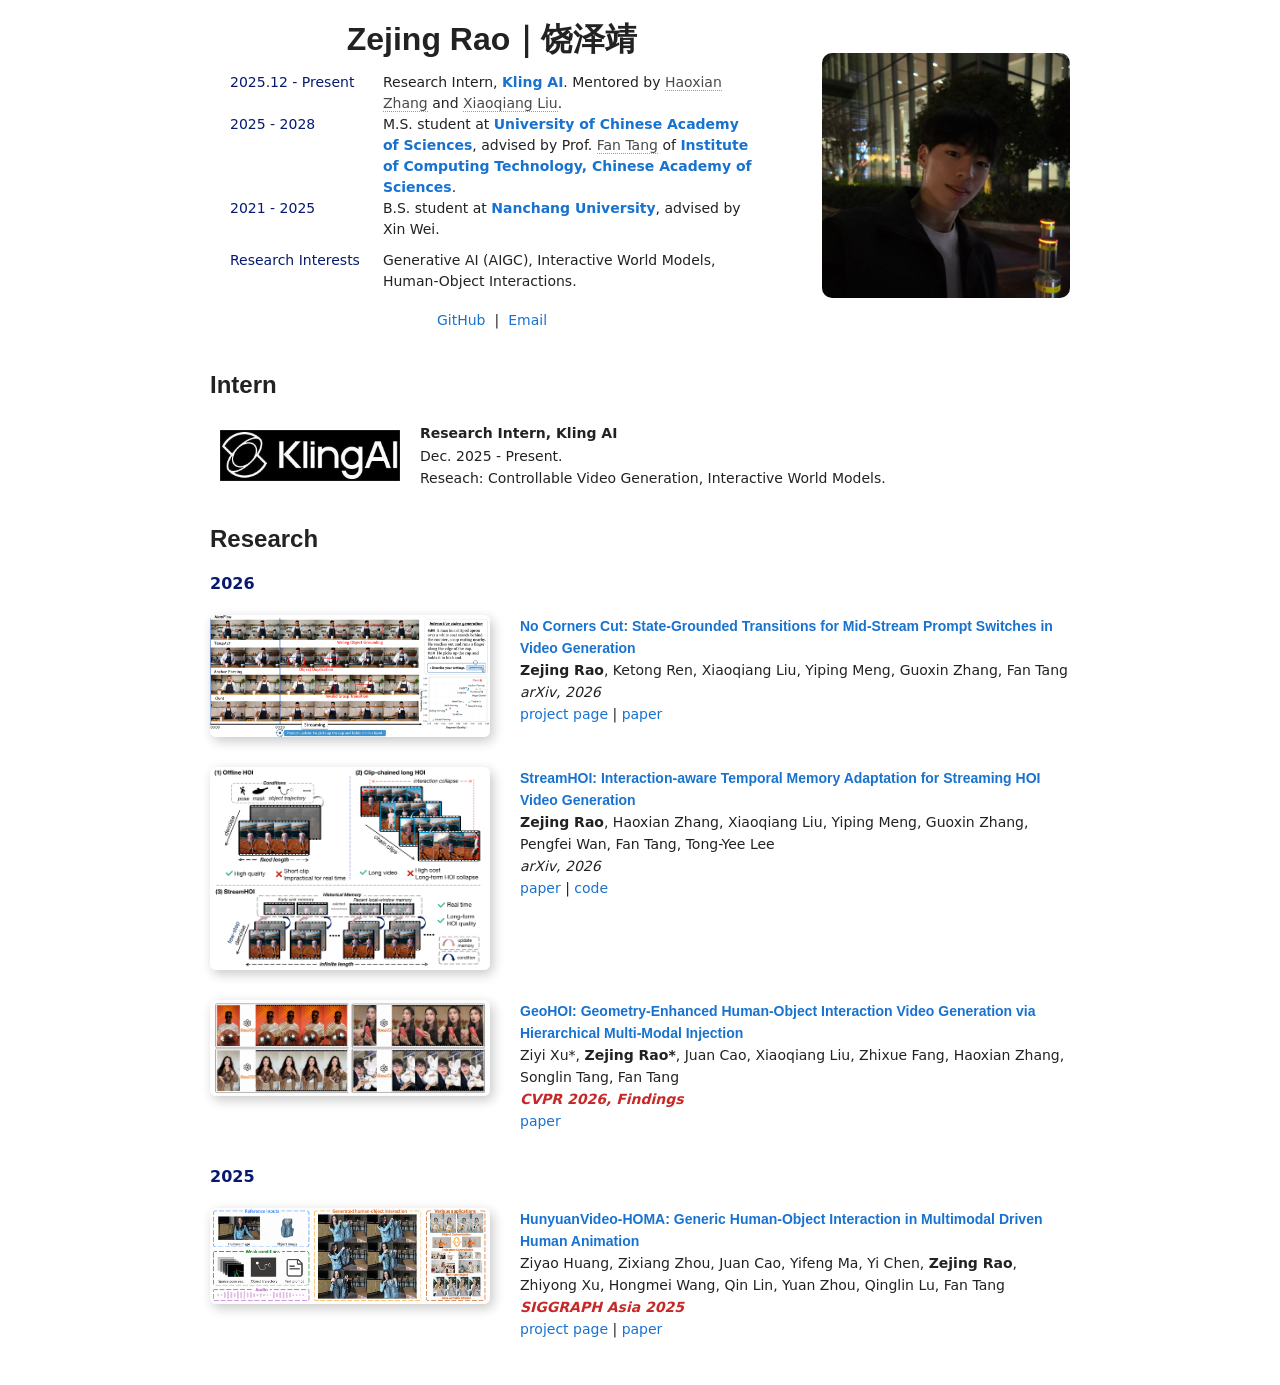
<file: index.html>
<!DOCTYPE html>
<html lang="en">
<head>
  <meta charset="utf-8">
  <meta name="viewport" content="width=device-width, initial-scale=1">
  <meta name="author" content="Zejing Rao">
  <meta name="description" content="Personal academic homepage of Zejing Rao.">
  <link rel="canonical" href="https://jayjrao.github.io/">
  <title>Zejing Rao</title>
  <link rel="icon" href="data:,">
  <link rel="stylesheet" href="stylesheet.css?v=6">
</head>
<body>
  <main class="page">
    <section class="intro-block" aria-labelledby="profile-name">
      <div class="intro-copy">
        <h1 id="profile-name">Zejing Rao｜饶泽靖</h1>
        <table class="bio-table" aria-label="Biography timeline">
          <tbody>
            <tr>
              <td class="date">2025.12 - Present</td>
              <td class="spacer"></td>
              <td class="details">Research Intern, <strong><a href="https://kling.ai/">Kling AI</a></strong>. Mentored by <a href="https://scholar.google.com/citations?user=r_aOHlQAAAAJ&amp;hl=zh-CN">Haoxian Zhang</a> and <a href="https://scholar.google.com/citations?user=tgL99eQAAAAJ">Xiaoqiang Liu</a>.</td>
            </tr>
            <tr>
              <td class="date">2025 - 2028</td>
              <td class="spacer"></td>
              <td class="details">M.S. student at <strong><a href="https://english.ucas.ac.cn/">University of Chinese Academy of Sciences</a></strong>, advised by Prof. <a href="https://tfan108.github.io/">Fan Tang</a> of <strong><a href="https://english.ict.cas.cn/">Institute of Computing Technology, Chinese Academy of Sciences</a></strong>.</td>
            </tr>
            <tr>
              <td class="date">2021 - 2025</td>
              <td class="spacer"></td>
              <td class="details">B.S. student at <strong><a href="https://english.ncu.edu.cn/">Nanchang University</a></strong>, advised by Xin Wei.</td>
            </tr>
            <tr class="research-interests">
              <td class="date">Research Interests</td>
              <td class="spacer"></td>
              <td class="details">Generative AI (AIGC), Interactive World Models, Human-Object Interactions.</td>
            </tr>
          </tbody>
        </table>
        <nav class="profile-links" aria-label="Profile links">
          <a class="wrap" href="https://github.com/JayJRao">GitHub</a>
          <span aria-hidden="true">|</span>
          <a class="wrap" href="https://zjrao24@gmail.com">Email</a>
        </nav>
      </div>
      <aside class="portrait" aria-label="Profile photo">
        <img class="portrait-img" src="assets/raozeijng.jpg" alt="Zejing Rao">
      </aside>
    </section>

    <section aria-labelledby="intern-heading">
      <h2 id="intern-heading">Intern</h2>
      <article class="intern-entry">
        <a class="intern-logo-link" href="https://kling.ai/" aria-label="Kling AI">
          <img class="intern-logo" style="width: 180px; max-width: 180px;" src="assets/klingAI2.png" alt="Kling AI logo">
        </a>
        <div class="intern-details">
          <p><strong>Research Intern, Kling AI</strong></p>
          <p>Dec. 2025 - Present.</p>
          <p>Reseach: Controllable Video Generation, Interactive World Models.</p>
        </div>
      </article>
    </section>

    <section aria-labelledby="research-heading">
      <h2 id="research-heading">Research</h2>

      <h3>2026</h3>
      <article class="paper-entry" id="segue">
        <div class="paper-media">
          <img class="paper-img" src="assets/segue.png" alt="No Corners Cut: State-Grounded Transitions for Mid-Stream Prompt Switches in Video Generation">
        </div>
        <div class="paper-details">
          <a class="paper-title" href="https://arxiv.org/abs/2609.38691">No Corners Cut: State-Grounded Transitions for Mid-Stream Prompt Switches in Video Generation</a>
          <p class="authors"><strong>Zejing Rao</strong>, Ketong Ren, Xiaoqiang Liu, Yiping Meng, Guoxin Zhang, Fan Tang</p>
          <p class="venue">arXiv, 2026</p>
          <p class="paper-links">
            <a class="wrap" href="https://anonymous.4open.science/w/No-Corners-Cut-6C5D/">project page</a> |
            <a class="wrap" href="https://arxiv.org/abs/2609.38691">paper</a>
          </p>
        </div>
      </article>

      <article class="paper-entry" id="streamhoi">
        <div class="paper-media">
          <img class="paper-img" src="assets/streamhoi-fig1.png" alt="StreamHOI overview, Figure 1">
        </div>
        <div class="paper-details">
          <a class="paper-title" href="https://arxiv.org/abs/2607.20174">StreamHOI: Interaction-aware Temporal Memory Adaptation for Streaming HOI Video Generation</a>
          <p class="authors"><strong>Zejing Rao</strong>, Haoxian Zhang, Xiaoqiang Liu, Yiping Meng, Guoxin Zhang, Pengfei Wan, Fan Tang, Tong-Yee Lee</p>
          <p class="venue">arXiv, 2026</p>
          <p class="paper-links">
            <a class="wrap" href="https://arxiv.org/abs/2607.20174">paper</a> |
            <a class="wrap" href="https://github.com/KlingAIResearch/StreamHOI">code</a>
          </p>
        </div>
      </article>

      <article class="paper-entry" id="geohoi">
        <div class="paper-media">
          <img class="paper-img" src="assets/geohoi.png" alt="GeoHOI">
        </div>
        <div class="paper-details">
          <a class="paper-title" href="https://openaccess.thecvf.com/content/CVPR2026F/html/Xu_GeoHOI_Geometry-Enhanced_Human-Object_Interaction_Video_Generation_via_Hierarchical_Multi-Modal_Injection_CVPRF_2026_paper.html">GeoHOI: Geometry-Enhanced Human-Object Interaction Video Generation via Hierarchical Multi-Modal Injection</a>
          <p class="authors">Ziyi Xu*, <strong>Zejing Rao*</strong>, Juan Cao, Xiaoqiang Liu, Zhixue Fang, Haoxian Zhang, Songlin Tang, Fan Tang</p>
          <p class="venue published-venue">CVPR 2026, Findings</p>
          <p class="paper-links">
            <a class="wrap" href="https://openaccess.thecvf.com/content/CVPR2026F/html/Xu_GeoHOI_Geometry-Enhanced_Human-Object_Interaction_Video_Generation_via_Hierarchical_Multi-Modal_Injection_CVPRF_2026_paper.html">paper</a>
          </p>
        </div>
      </article>

      <h3>2025</h3>
      <article class="paper-entry" id="hunyuanvideo-homa">
        <div class="paper-media">
          <img class="paper-img" src="assets/homa.png" alt="HunyuanVideo-HOMA">
        </div>
        <div class="paper-details">
          <a class="paper-title" href="https://arxiv.org/abs/2506.08797">HunyuanVideo-HOMA: Generic Human-Object Interaction in Multimodal Driven Human Animation</a>
          <p class="authors">Ziyao Huang, Zixiang Zhou, Juan Cao, Yifeng Ma, Yi Chen, <strong>Zejing Rao</strong>, Zhiyong Xu, Hongmei Wang, Qin Lin, Yuan Zhou, Qinglin Lu, Fan Tang</p>
          <p class="venue published-venue">SIGGRAPH Asia 2025</p>
          <p class="paper-links">
            <a class="wrap" href="https://bone-11.github.io/homa-page/">project page</a> |
            <a class="wrap" href="https://arxiv.org/abs/2506.08797">paper</a>
          </p>
        </div>
      </article>
    </section>
  </main>
</body>
</html>
</file>
<file: stylesheet.css>
:root {
  --text: #222222;
  --muted: #4a4a4a;
  --link: #1772d0;
  --hover: #f09228;
  --date: #071a6f;
  --rule: #d9e2ef;
  --soft: #f7f9fc;
  --paper-a: #dbeafe;
  --paper-b: #fef3c7;
  --paper-c: #e0f2f1;
}

* {
  box-sizing: border-box;
}

html {
  background: #ffffff;
}

body {
  margin: 0;
  color: var(--text);
  font-family: "Google Sans", "Lato", system-ui, -apple-system, BlinkMacSystemFont, "Segoe UI", Roboto, Helvetica, Arial, sans-serif;
  font-size: 14px;
  line-height: 1.5;
}

a {
  color: var(--link);
  text-decoration: none;
}

a:focus,
a:hover {
  color: var(--hover);
}

strong {
  font-weight: 700;
}

.page {
  width: 100%;
  max-width: 900px;
  margin: 0 auto;
  padding: 0 0 30px;
}

.intro-block {
  display: grid;
  grid-template-columns: minmax(0, 1fr) minmax(190px, 32%);
  gap: 8px;
  align-items: center;
}

.intro-copy {
  padding: 20px;
}

h1 {
  margin: 0 0 14px;
  text-align: center;
  font-family: "Lato", Verdana, Helvetica, sans-serif;
  font-size: 32px;
  font-weight: 700;
  line-height: 1.2;
}

h2 {
  margin: 20px 20px 8px;
  font-family: "Lato", Verdana, Helvetica, sans-serif;
  font-size: 24px;
  font-weight: 700;
  line-height: 1.2;
}

h3 {
  margin: 18px 20px 4px;
  font-size: 16px;
  font-weight: 700;
  color: var(--date);
}

.section-note {
  margin: 0 20px 8px;
  color: var(--muted);
}

.bio-table {
  width: 100%;
  border: 0;
  border-spacing: 0;
  border-collapse: separate;
}

.date {
  width: 0;
  padding: 0 3px 0 20px;
  color: var(--date);
  line-height: 1.5;
  vertical-align: top;
  white-space: nowrap;
}

.year {
  width: 0;
  padding: 0 10px 0 0;
  color: var(--date);
  line-height: 1.5;
  text-align: right;
  vertical-align: top;
  white-space: nowrap;
}

.spacer {
  width: 0;
  padding: 0 10px 0 0;
}

.details {
  padding: 0 20px 0 10px;
  line-height: 1.5;
  vertical-align: top;
}

.research-interests .date,
.research-interests .details {
  padding-top: 10px;
}

.bio-table a {
  color: var(--muted);
  border-bottom: 1px dotted #9a9a9a;
}

.bio-table a:focus,
.bio-table a:hover {
  color: var(--hover);
  border-bottom-color: var(--hover);
}

.bio-table strong a {
  color: var(--link);
  border-bottom: 0;
}

.profile-links {
  display: flex;
  flex-wrap: wrap;
  justify-content: center;
  gap: 0 9px;
  margin: 18px 0 0;
  text-align: center;
}

.wrap {
  display: inline-block;
}

.portrait {
  padding: 20px;
}

.portrait-img {
  display: block;
  width: 100%;
  height: auto;
  border-radius: 10px;
}

.intern-entry {
  display: grid;
  grid-template-columns: 190px minmax(0, 1fr);
  gap: 20px;
  align-items: center;
  margin: 0 20px 6px;
  padding: 14px 0 16px;
}

.intern-logo-link {
  display: grid;
  min-height: 50px;
  place-items: center;
  padding: 8px 10px;
}

.intern-logo {
  display: block;
  width: 50px;
  height: auto;
}

.intern-details p {
  margin: 0;
  line-height: 1.6;
}

.paper-entry {
  display: grid;
  grid-template-columns: 35% minmax(0, 1fr);
  align-items: start;
}

.paper-media {
  padding: 15px 15px 15px 20px;
}

.paper-visual {
  display: grid;
  min-height: 145px;
  aspect-ratio: 16 / 10;
  place-items: center;
  overflow: hidden;
  border-radius: 10px;
  box-shadow: 3px 4px 12px rgba(0, 0, 0, 0.22);
  color: #22384c;
  font-weight: 700;
}

.paper-img {
  display: block;
  width: 100%;
  height: auto;
  border-radius: 6px;
  box-shadow: 3px 4px 12px rgba(0, 0, 0, 0.22);
}

.paper-visual.alternate {
  border-radius: 10px;
  box-shadow: 3px 4px 12px rgba(0, 0, 0, 0.22);
}

.paper-visual.muted {
  border-radius: 10px;
  box-shadow: 3px 4px 12px rgba(0, 0, 0, 0.22);
}

.paper-details {
  padding: 15px 20px 15px 15px;
  line-height: 22px;
}

.paper-title {
  font-family: "Lato", Verdana, Helvetica, sans-serif;
  font-weight: 700;
}

.authors,
.venue,
.paper-links {
  margin: 0;
}

.authors a {
  color: var(--muted);
  border-bottom: 1px dotted #9a9a9a;
}

.venue {
  font-style: italic;
}

.published-venue {
  color: #c62828;
  font-style: italic;
  font-weight: 700;
}

.muted-link {
  color: var(--muted);
}

footer {
  margin: 12px 20px 0;
  padding-top: 12px;
  border-top: 1px solid var(--rule);
  text-align: right;
}

footer p {
  margin: 0;
  font-size: 13px;
}

@media (max-width: 675px) {
  body {
    font-size: 14px;
  }

  .page {
    padding-bottom: 24px;
  }

  .intro-block {
    grid-template-columns: 1fr;
  }

  .intro-copy {
    padding: 20px 18px 8px;
  }

  .portrait {
    order: -1;
    max-width: 270px;
    width: 100%;
    margin: 0 auto;
    padding: 20px 20px 4px;
  }

  h1 {
    font-size: 30px;
  }

  h2 {
    margin: 22px 20px 8px;
  }

  .bio-table tr {
    display: grid;
    grid-template-columns: auto 1fr;
    row-gap: 1px;
    padding: 0 0 8px;
  }

  .date,
  .year {
    width: auto;
    padding: 0 4px 0 20px;
    text-align: left;
  }

  .spacer {
    display: none;
  }

  .details {
    grid-column: 1 / -1;
    padding: 0 20px;
  }

  .intern-entry {
    grid-template-columns: 1fr;
    gap: 12px;
  }

  .intern-logo-link {
    width: 210px;
    justify-self: start;
  }

  .paper-entry {
    grid-template-columns: 1fr;
  }

  .paper-media {
    padding: 15px 20px 0;
  }

  .paper-details {
    padding: 14px 20px 16px;
  }

  .paper-visual {
    min-height: 155px;
  }

  .paper-img {
    max-width: 420px;
  }

  footer {
    text-align: left;
  }
}

@media (max-width: 420px) {
  .date,
  .year,
  .details,
  h2,
  h3,
  .section-note,
  .intern-entry,
  footer {
    margin-left: 0;
    margin-right: 0;
  }

  .date,
  .year,
  .details {
    padding-left: 16px;
    padding-right: 16px;
  }

  h2,
  h3,
  .section-note,
  .intern-entry,
  footer {
    margin-left: 16px;
    margin-right: 16px;
  }
}
</file>
